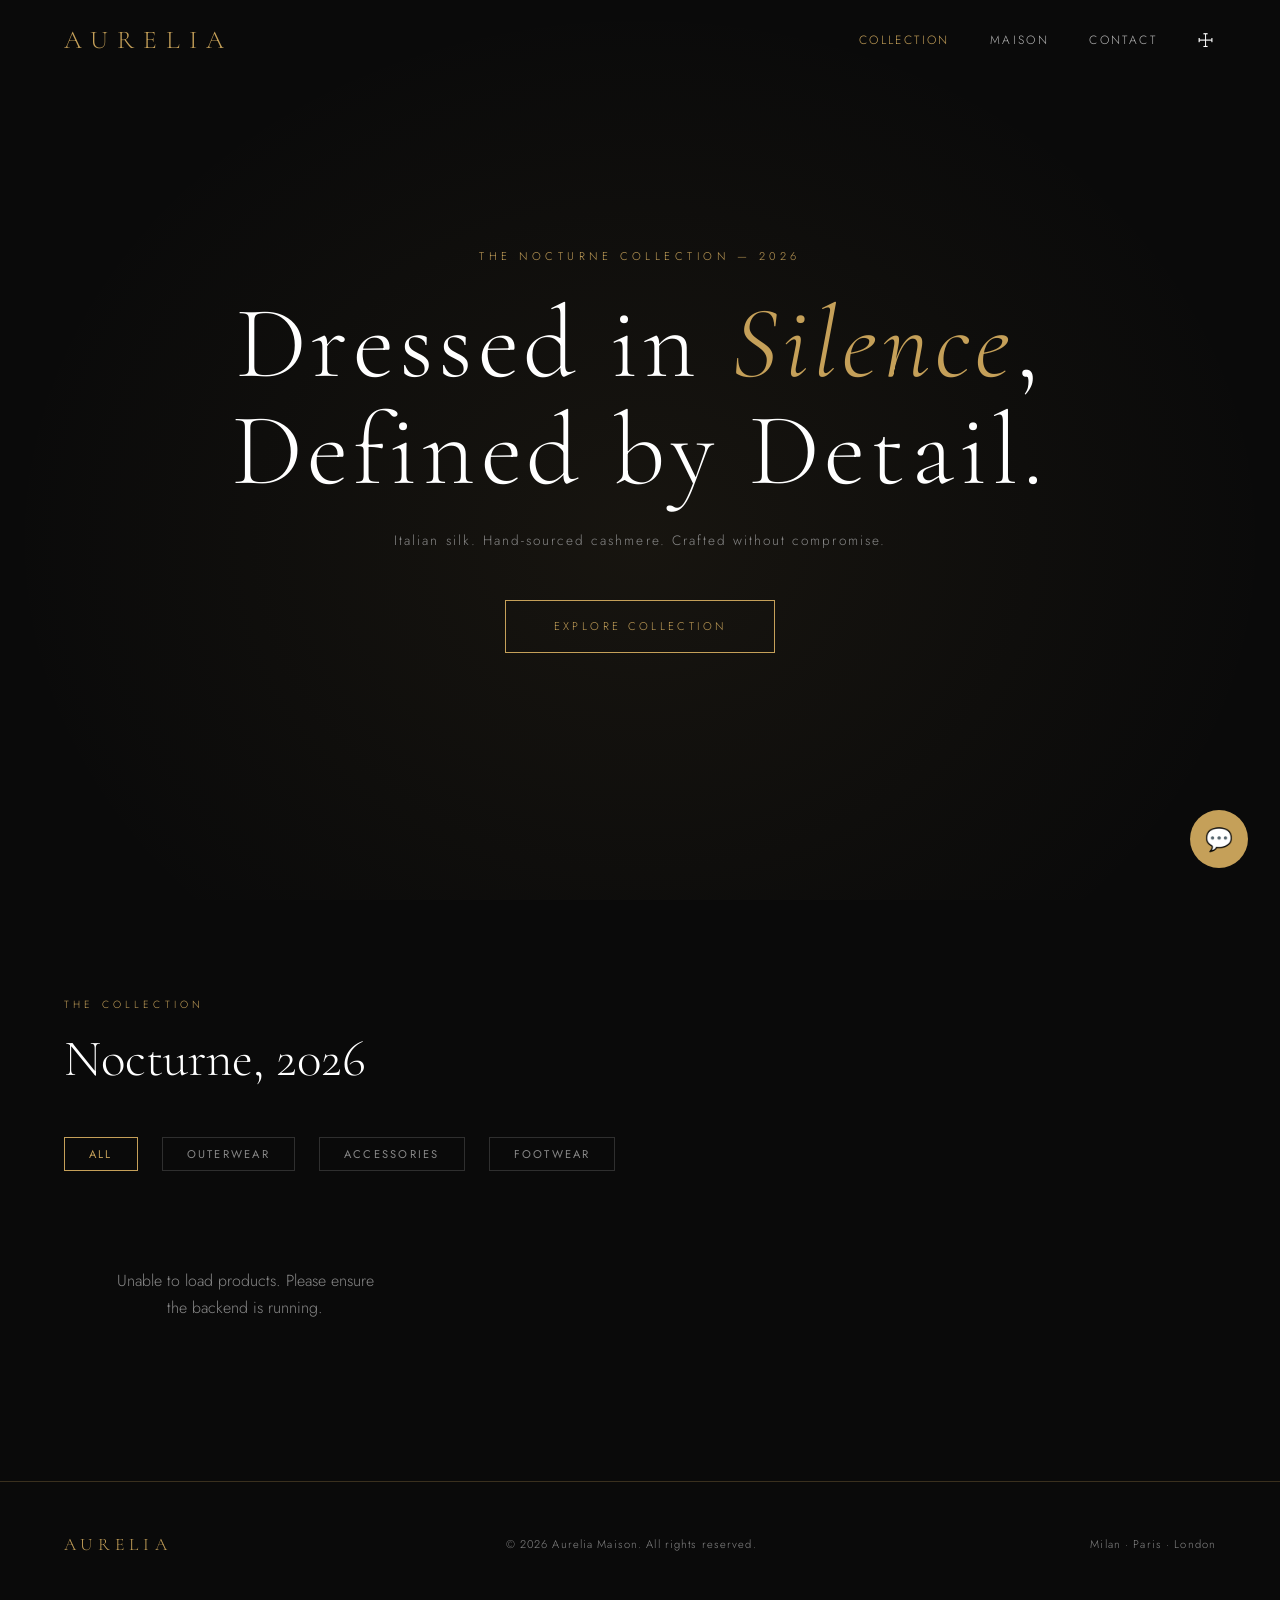
<file: frontend/index.html>
<!DOCTYPE html>
<html lang="en">
<head>
  <meta charset="UTF-8">
  <meta name="viewport" content="width=device-width, initial-scale=1.0">
  <meta name="description" content="AURELIA — Luxury fashion. Discover the Nocturne collection, crafted from Italian silk and hand-sourced cashmere.">
  <title>AURELIA — Luxury Fashion House</title>
  <link rel="stylesheet" href="style.css">
</head>
<body data-page="shop">

  <!-- Header -->
  <header id="site-header">
    <a href="index.html" class="header-logo">AURELIA</a>
    <nav class="header-nav">
      <a href="index.html" data-page="shop">Collection</a>
      <a href="about.html" data-page="about">Maison</a>
      <a href="contact.html" data-page="contact">Contact</a>
      <button class="cart-btn" id="open-cart" aria-label="Open Cart">
        &#9769; <span class="cart-count">0</span>
      </button>
    </nav>
  </header>

  <!-- Cart Overlay & Drawer -->
  <div id="cart-overlay"></div>
  <aside id="cart-drawer" aria-label="Shopping Cart">
    <div class="cart-header">
      <h2>Your Cart</h2>
      <button class="close-btn" id="close-cart" aria-label="Close Cart">✕</button>
    </div>
    <div id="cart-items"></div>
    <div id="cart-footer" class="cart-footer">
      <div class="cart-total">
        <span>Subtotal</span>
        <span id="cart-total-val">$0.00</span>
      </div>
      <a href="checkout.html" class="btn-checkout">Proceed to Checkout</a>
    </div>
  </aside>

  <!-- Hero -->
  <section class="hero">
    <div class="hero-eyebrow">The Nocturne Collection — 2026</div>
    <h1 class="hero-title">Dressed in <em>Silence</em>,<br>Defined by Detail.</h1>
    <p class="hero-sub">Italian silk. Hand-sourced cashmere. Crafted without compromise.</p>
    <a href="#collection" class="btn-primary">Explore Collection</a>
  </section>

  <!-- Product Grid -->
  <section class="section products-section" id="collection">
    <div class="section-label">The Collection</div>
    <h2 class="section-title">Nocturne, 2026</h2>
    <div class="filter-bar">
      <button class="filter-btn active" data-category="all">All</button>
      <button class="filter-btn" data-category="Outerwear">Outerwear</button>
      <button class="filter-btn" data-category="Accessories">Accessories</button>
      <button class="filter-btn" data-category="Footwear">Footwear</button>
    </div>
    <div class="product-grid" id="product-grid">
      <!-- Populated by script.js -->
    </div>
  </section>

  <!-- Footer -->
  <footer>
    <span class="logo">AURELIA</span>
    <p>© 2026 Aurelia Maison. All rights reserved.</p>
    <p>Milan · Paris · London</p>
  </footer>

  <!-- Chat FAB -->
  <button id="chat-fab" aria-label="Open Concierge Chat">&#128172;</button>
  <div id="chat-window" role="dialog" aria-label="AURELIA Concierge">
    <div class="chat-win-header">
      <div>
        <h4>AURELIA Concierge</h4>
        <span>Personal Shopping Assistant</span>
      </div>
      <button class="close-btn" id="chat-close" aria-label="Close Chat">✕</button>
    </div>
    <div id="chat-messages">
      <div class="msg bot">Good day. I am your personal AURELIA concierge. How may I be of service?</div>
    </div>
    <div id="typing-indicator" class="typing-indicator">
      <div class="typing-dot"></div>
      <div class="typing-dot"></div>
      <div class="typing-dot"></div>
    </div>
    <div class="chat-input-row">
      <input type="text" id="chat-input" placeholder="Ask about fabrics, sizing, collections…" autocomplete="off">
      <button id="chat-send" aria-label="Send message">&#10148;</button>
    </div>
  </div>

  <script src="script.js"></script>
</body>
</html>
</file>
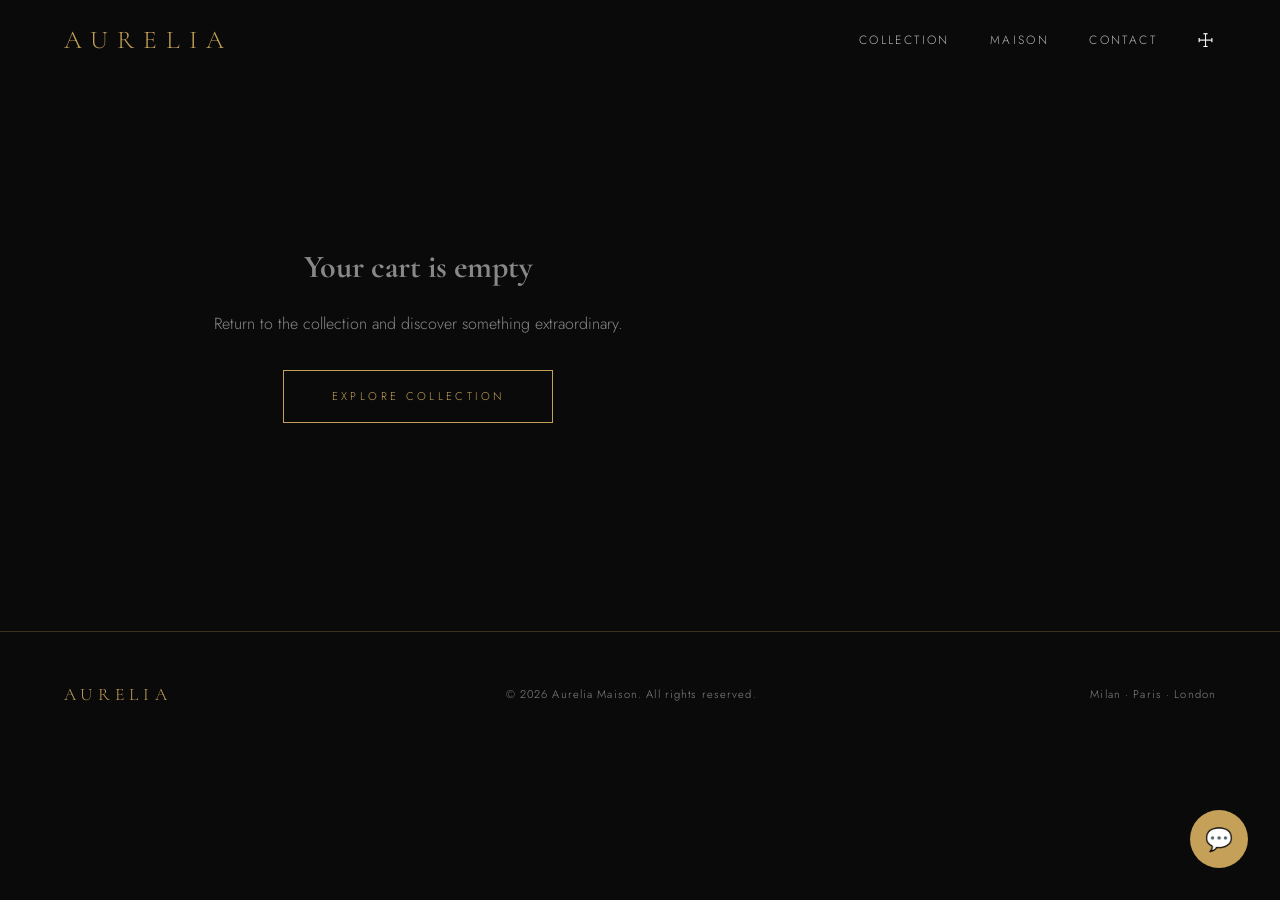
<file: frontend/checkout.html>
<!DOCTYPE html>
<html lang="en">
<head>
  <meta charset="UTF-8">
  <meta name="viewport" content="width=device-width, initial-scale=1.0">
  <meta name="description" content="Complete your AURELIA order — review your selections and finalise your purchase.">
  <title>Checkout — AURELIA</title>
  <link rel="stylesheet" href="style.css">
</head>
<body data-page="checkout">

  <header id="site-header">
    <a href="index.html" class="header-logo">AURELIA</a>
    <nav class="header-nav">
      <a href="index.html" data-page="shop">Collection</a>
      <a href="about.html" data-page="about">Maison</a>
      <a href="contact.html" data-page="contact">Contact</a>
      <button class="cart-btn" id="open-cart" aria-label="Open Cart">
        &#9769; <span class="cart-count">0</span>
      </button>
    </nav>
  </header>

  <div id="cart-overlay"></div>
  <aside id="cart-drawer">
    <div class="cart-header"><h2>Your Cart</h2><button class="close-btn" id="close-cart">✕</button></div>
    <div id="cart-items"></div>
    <div id="cart-footer" class="cart-footer">
      <div class="cart-total"><span>Subtotal</span><span id="cart-total-val">$0.00</span></div>
      <a href="checkout.html" class="btn-checkout">Proceed to Checkout</a>
    </div>
  </aside>

  <main class="section checkout-layout">
    <!-- Left: Order Items -->
    <div id="checkout-main">
      <div class="section-label">Order Review</div>
      <h1>Your Selection</h1>
      <div id="order-items"></div>
    </div>

    <!-- Right: Summary -->
    <div id="checkout-sidebar">
      <div class="order-summary-box">
        <h3>Order Summary</h3>
        <div class="summary-row"><span>Subtotal</span><span id="sum-subtotal">$0.00</span></div>
        <div class="summary-row"><span>Private Courier</span><span id="sum-shipping">$35.00</span></div>
        <div class="summary-row total"><span>Total</span><span id="sum-total">$0.00</span></div>
        <button class="btn-pay" id="pay-btn">
          <div class="spinner"></div>
          <span class="pay-label">Complete Order</span>
        </button>
        <p style="font-size:0.68rem;color:var(--color-muted);text-align:center;margin-top:1rem;line-height:1.6;">
          By completing your order, you agree to AURELIA's Terms of Service and Return Policy.
        </p>
      </div>
    </div>
  </main>

  <!-- Order Confirmation Overlay -->
  <div id="order-confirm-overlay">
    <div style="color:var(--color-gold);font-size:4rem;margin-bottom:1.5rem;">&#10003;</div>
    <h1>Order Confirmed</h1>
    <p>Your selections are being prepared with the utmost care. A private courier will deliver your AURELIA order within 3–5 business days.</p>
    <p style="font-size:0.75rem;color:var(--color-muted);letter-spacing:0.2em;margin-bottom:2rem;">
      ORDER REF: <strong id="order-id" style="color:var(--color-gold);"></strong>
    </p>
    <a href="index.html" class="btn-primary">Continue Shopping</a>
  </div>

  <footer>
    <span class="logo">AURELIA</span>
    <p>© 2026 Aurelia Maison. All rights reserved.</p>
    <p>Milan · Paris · London</p>
  </footer>

  <button id="chat-fab" aria-label="Open Concierge Chat">&#128172;</button>
  <div id="chat-window" role="dialog">
    <div class="chat-win-header">
      <div><h4>AURELIA Concierge</h4><span>Personal Shopping Assistant</span></div>
      <button class="close-btn" id="chat-close">✕</button>
    </div>
    <div id="chat-messages">
      <div class="msg bot">Good day. I am your personal AURELIA concierge. How may I be of service?</div>
    </div>
    <div id="typing-indicator" class="typing-indicator">
      <div class="typing-dot"></div><div class="typing-dot"></div><div class="typing-dot"></div>
    </div>
    <div class="chat-input-row">
      <input type="text" id="chat-input" placeholder="Ask about fabrics, sizing, collections…" autocomplete="off">
      <button id="chat-send">&#10148;</button>
    </div>
  </div>

  <script src="script.js"></script>
</body>
</html>
</file>
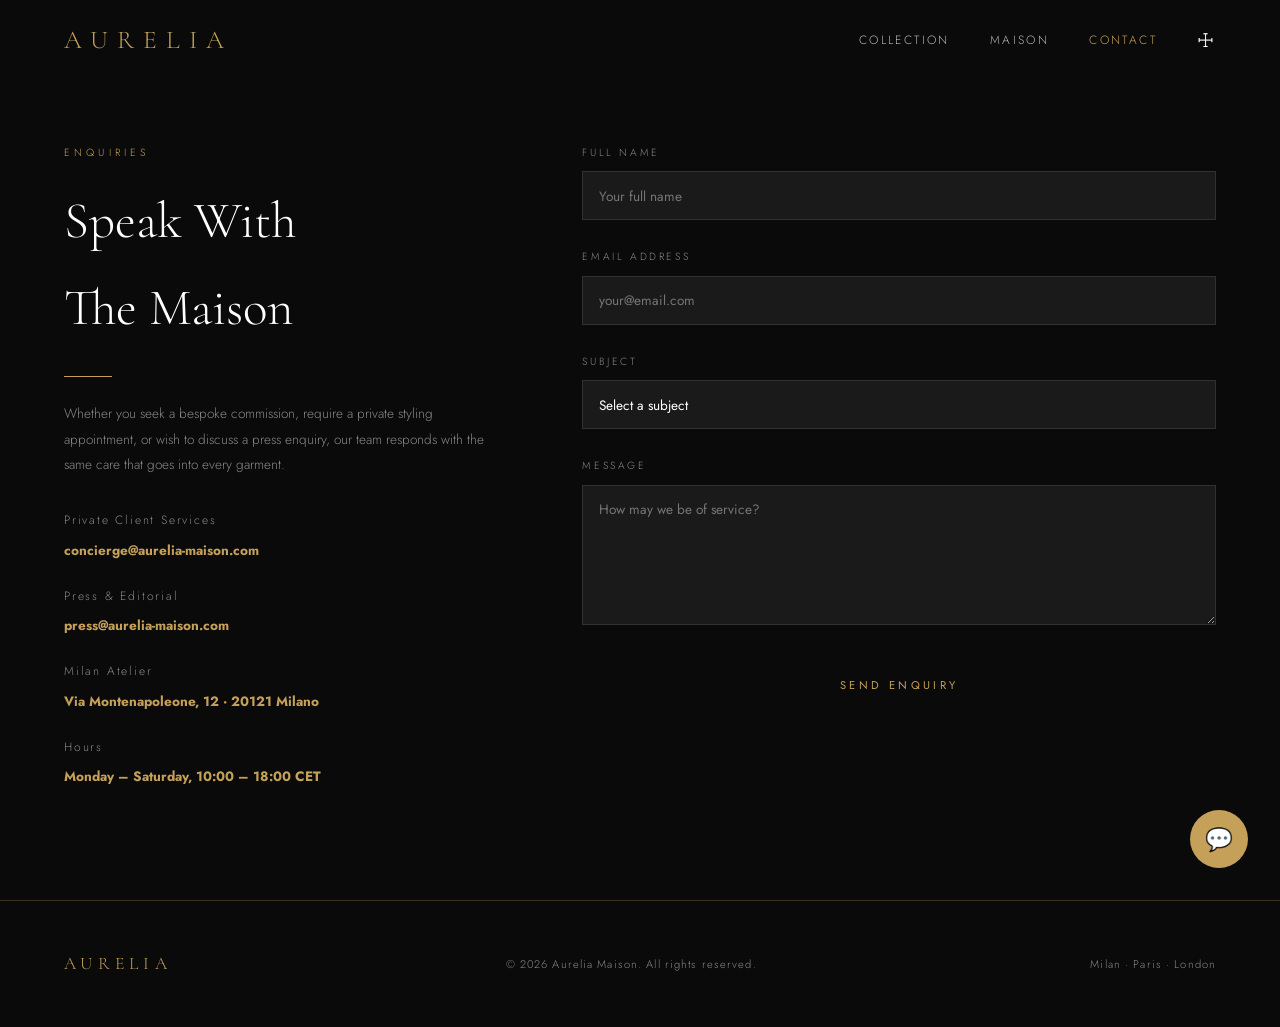
<file: frontend/contact.html>
<!DOCTYPE html>
<html lang="en">
<head>
  <meta charset="UTF-8">
  <meta name="viewport" content="width=device-width, initial-scale=1.0">
  <meta name="description" content="Contact AURELIA — Private client enquiries, bespoke orders, and press relations.">
  <title>Contact — AURELIA</title>
  <link rel="stylesheet" href="style.css">
</head>
<body data-page="contact">

  <header id="site-header">
    <a href="index.html" class="header-logo">AURELIA</a>
    <nav class="header-nav">
      <a href="index.html" data-page="shop">Collection</a>
      <a href="about.html" data-page="about">Maison</a>
      <a href="contact.html" data-page="contact">Contact</a>
      <button class="cart-btn" id="open-cart" aria-label="Open Cart">
        &#9769; <span class="cart-count">0</span>
      </button>
    </nav>
  </header>

  <div id="cart-overlay"></div>
  <aside id="cart-drawer">
    <div class="cart-header"><h2>Your Cart</h2><button class="close-btn" id="close-cart">✕</button></div>
    <div id="cart-items"></div>
    <div id="cart-footer" class="cart-footer">
      <div class="cart-total"><span>Subtotal</span><span id="cart-total-val">$0.00</span></div>
      <a href="checkout.html" class="btn-checkout">Proceed to Checkout</a>
    </div>
  </aside>

  <main class="section contact-layout">
    <!-- Left: Info -->
    <div class="contact-info">
      <div class="section-label">Enquiries</div>
      <h1>Speak With<br>The Maison</h1>
      <div class="divider"></div>
      <p>Whether you seek a bespoke commission, require a private styling appointment, or wish to discuss a press enquiry, our team responds with the same care that goes into every garment.</p>
      <div style="display:flex;flex-direction:column;gap:1.5rem;margin-top:2rem;">
        <div class="contact-detail">
          <span>Private Client Services</span>
          <strong>concierge@aurelia-maison.com</strong>
        </div>
        <div class="contact-detail">
          <span>Press & Editorial</span>
          <strong>press@aurelia-maison.com</strong>
        </div>
        <div class="contact-detail">
          <span>Milan Atelier</span>
          <strong>Via Montenapoleone, 12 · 20121 Milano</strong>
        </div>
        <div class="contact-detail">
          <span>Hours</span>
          <strong>Monday – Saturday, 10:00 – 18:00 CET</strong>
        </div>
      </div>
    </div>

    <!-- Right: Form -->
    <div>
      <form id="contact-form" novalidate>
        <div class="form-group">
          <label for="name">Full Name</label>
          <input type="text" id="name" name="name" required placeholder="Your full name">
        </div>
        <div class="form-group">
          <label for="email">Email Address</label>
          <input type="email" id="email" name="email" required placeholder="your@email.com">
        </div>
        <div class="form-group">
          <label for="subject">Subject</label>
          <select id="subject" name="subject" required>
            <option value="" disabled selected>Select a subject</option>
            <option value="Private Client Enquiry">Private Client Enquiry</option>
            <option value="Bespoke Commission">Bespoke Commission</option>
            <option value="Sizing & Fit Consultation">Sizing & Fit Consultation</option>
            <option value="Order Support">Order Support</option>
            <option value="Press & Editorial">Press & Editorial</option>
            <option value="General Enquiry">General Enquiry</option>
          </select>
        </div>
        <div class="form-group">
          <label for="message">Message</label>
          <textarea id="message" name="message" required placeholder="How may we be of service?"></textarea>
        </div>
        <div id="form-alert" class="form-alert"></div>
        <button type="submit" class="btn-primary" style="width:100%;border:none;cursor:pointer;">Send Enquiry</button>
      </form>

      <div id="contact-success">
        <div style="color:var(--color-gold);font-size:3rem;margin-bottom:1.5rem;">&#10003;</div>
        <h2 style="font-family:var(--font-display);font-size:2rem;color:var(--color-gold);margin-bottom:1rem;">Message Received</h2>
        <p id="success-msg" style="color:var(--color-muted);max-width:420px;margin:0 auto 2rem;"></p>
        <a href="index.html" class="btn-primary">Return to Collection</a>
      </div>
    </div>
  </main>

  <footer>
    <span class="logo">AURELIA</span>
    <p>© 2026 Aurelia Maison. All rights reserved.</p>
    <p>Milan · Paris · London</p>
  </footer>

  <button id="chat-fab" aria-label="Open Concierge Chat">&#128172;</button>
  <div id="chat-window" role="dialog">
    <div class="chat-win-header">
      <div><h4>AURELIA Concierge</h4><span>Personal Shopping Assistant</span></div>
      <button class="close-btn" id="chat-close">✕</button>
    </div>
    <div id="chat-messages">
      <div class="msg bot">Good day. I am your personal AURELIA concierge. How may I be of service?</div>
    </div>
    <div id="typing-indicator" class="typing-indicator">
      <div class="typing-dot"></div><div class="typing-dot"></div><div class="typing-dot"></div>
    </div>
    <div class="chat-input-row">
      <input type="text" id="chat-input" placeholder="Ask about fabrics, sizing, collections…" autocomplete="off">
      <button id="chat-send">&#10148;</button>
    </div>
  </div>

  <script src="script.js"></script>
</body>
</html>
</file>
<file: frontend/style.css>
@import url('https://fonts.googleapis.com/css2?family=Cormorant+Garamond:ital,wght@0,300;0,400;0,600;1,300;1,400&family=Jost:wght@200;300;400;500&display=swap');

/* ── Custom Properties ─────────────────────────────────────────── */
:root {
  --color-obsidian: #0A0A0A;
  --color-charcoal: #1A1A1A;
  --color-gold: #C5A059;
  --color-gold-light: #d4b578;
  --color-white: #FFFFFF;
  --color-muted: #888888;
  --color-border: rgba(197,160,89,0.25);
  --font-display: 'Cormorant Garamond', serif;
  --font-body: 'Jost', sans-serif;
  --transition: 0.3s ease;
  --header-h: 80px;
}

/* ── Reset ─────────────────────────────────────────────────────── */
*, *::before, *::after { box-sizing: border-box; margin: 0; padding: 0; }
html { scroll-behavior: smooth; }
body {
  background: var(--color-obsidian);
  color: var(--color-white);
  font-family: var(--font-body);
  font-weight: 300;
  line-height: 1.7;
  overflow-x: hidden;
}
img { display: block; width: 100%; object-fit: cover; }
a { color: inherit; text-decoration: none; }
ul { list-style: none; }

/* ── Header ────────────────────────────────────────────────────── */
#site-header {
  position: fixed; top: 0; left: 0; right: 0; z-index: 1000;
  height: var(--header-h);
  display: flex; align-items: center; justify-content: space-between;
  padding: 0 5%;
  transition: background var(--transition), backdrop-filter var(--transition), box-shadow var(--transition);
}
#site-header.scrolled {
  background: rgba(10,10,10,0.85);
  backdrop-filter: blur(18px);
  -webkit-backdrop-filter: blur(18px);
  box-shadow: 0 1px 0 var(--color-border);
}
.header-logo {
  font-family: var(--font-display);
  font-size: 1.6rem;
  letter-spacing: 0.35em;
  color: var(--color-gold);
}
.header-nav { display: flex; gap: 2.5rem; align-items: center; }
.header-nav a {
  font-size: 0.75rem;
  letter-spacing: 0.2em;
  text-transform: uppercase;
  color: var(--color-white);
  opacity: 0.7;
  transition: opacity var(--transition), color var(--transition);
}
.header-nav a:hover, .header-nav a.active { opacity: 1; color: var(--color-gold); }
.cart-btn {
  background: none; border: none; cursor: pointer;
  color: var(--color-white); font-size: 1.2rem;
  display: flex; align-items: center; gap: 0.5rem;
  letter-spacing: 0.1em; font-family: var(--font-body);
  transition: color var(--transition);
}
.cart-btn:hover { color: var(--color-gold); }
.cart-count {
  background: var(--color-gold); color: var(--color-obsidian);
  font-size: 0.65rem; font-weight: 600;
  width: 18px; height: 18px; border-radius: 50%;
  display: flex; align-items: center; justify-content: center;
  transition: transform 0.2s;
}

/* ── Hero ──────────────────────────────────────────────────────── */
.hero {
  height: 100vh; min-height: 600px;
  display: flex; flex-direction: column;
  align-items: center; justify-content: center;
  text-align: center;
  padding: 0 5%;
  background: radial-gradient(ellipse at 50% 60%, rgba(197,160,89,0.07) 0%, transparent 70%), var(--color-obsidian);
  position: relative; overflow: hidden;
}
.hero::before {
  content: '';
  position: absolute; inset: 0;
  background: url('https://picsum.photos/seed/hero/1600/900') center/cover no-repeat;
  opacity: 0.12;
}
.hero-eyebrow {
  font-size: 0.7rem; letter-spacing: 0.4em;
  text-transform: uppercase; color: var(--color-gold);
  margin-bottom: 1.5rem; position: relative;
}
.hero-title {
  font-family: var(--font-display);
  font-size: clamp(3rem, 8vw, 7rem);
  font-weight: 300; line-height: 1.05;
  letter-spacing: 0.05em;
  position: relative;
  margin-bottom: 1.5rem;
}
.hero-title em { font-style: italic; color: var(--color-gold); }
.hero-sub {
  font-size: 0.85rem; letter-spacing: 0.15em;
  color: var(--color-muted); margin-bottom: 3rem;
  position: relative;
}
.btn-primary {
  display: inline-block;
  padding: 1rem 3rem;
  border: 1px solid var(--color-gold);
  color: var(--color-gold);
  font-family: var(--font-body);
  font-size: 0.7rem;
  letter-spacing: 0.3em;
  text-transform: uppercase;
  position: relative;
  transition: background var(--transition), color var(--transition);
  cursor: pointer; background: transparent;
}
.btn-primary:hover { background: var(--color-gold); color: var(--color-obsidian); }

/* ── Section Shell ─────────────────────────────────────────────── */
.section { padding: 7rem 5%; }
.section-label {
  font-size: 0.65rem; letter-spacing: 0.4em;
  text-transform: uppercase; color: var(--color-gold);
  margin-bottom: 1rem;
}
.section-title {
  font-family: var(--font-display);
  font-size: clamp(2rem, 4vw, 3.5rem);
  font-weight: 300; line-height: 1.15;
  margin-bottom: 3rem;
}
.divider {
  width: 48px; height: 1px;
  background: var(--color-gold); margin: 1.5rem 0;
}

/* ── Product Grid ──────────────────────────────────────────────── */
.products-section { padding-top: 6rem; }
.filter-bar {
  display: flex; gap: 1.5rem; margin-bottom: 3rem;
  flex-wrap: wrap; align-items: center;
}
.filter-btn {
  background: none; border: 1px solid rgba(255,255,255,0.15);
  color: var(--color-muted);
  padding: 0.5rem 1.5rem;
  font-family: var(--font-body);
  font-size: 0.7rem; letter-spacing: 0.2em;
  text-transform: uppercase; cursor: pointer;
  transition: all var(--transition);
}
.filter-btn:hover, .filter-btn.active {
  border-color: var(--color-gold); color: var(--color-gold);
}
.product-grid {
  display: grid;
  grid-template-columns: repeat(auto-fill, minmax(280px, 1fr));
  gap: 2rem;
}
.product-card {
  background: var(--color-charcoal);
  cursor: pointer; overflow: hidden;
  border: 1px solid transparent;
  transition: border-color var(--transition), transform var(--transition);
  opacity: 0; transform: translateY(30px);
}
.product-card.visible { opacity: 1; transform: translateY(0); transition: opacity 0.6s ease, transform 0.6s ease, border-color var(--transition); }
.product-card:hover { border-color: var(--color-border); transform: translateY(-4px); }
.product-card .img-wrap { height: 360px; overflow: hidden; }
.product-card .img-wrap img { height: 100%; transition: transform 0.6s ease; }
.product-card:hover .img-wrap img { transform: scale(1.05); }
.product-info { padding: 1.25rem; }
.product-category {
  font-size: 0.6rem; letter-spacing: 0.3em;
  text-transform: uppercase; color: var(--color-gold);
  margin-bottom: 0.4rem;
}
.product-name { font-family: var(--font-display); font-size: 1.2rem; margin-bottom: 0.25rem; }
.product-desc { font-size: 0.78rem; color: var(--color-muted); margin-bottom: 1rem; line-height: 1.5; }
.product-footer { display: flex; justify-content: space-between; align-items: center; }
.product-price { font-size: 0.9rem; letter-spacing: 0.1em; color: var(--color-gold); }
.add-cart-btn {
  background: none; border: 1px solid var(--color-gold);
  color: var(--color-gold); padding: 0.4rem 1rem;
  font-family: var(--font-body); font-size: 0.65rem;
  letter-spacing: 0.2em; text-transform: uppercase;
  cursor: pointer; transition: all var(--transition);
}
.add-cart-btn:hover { background: var(--color-gold); color: var(--color-obsidian); }

/* ── Cart Drawer ───────────────────────────────────────────────── */
#cart-overlay {
  position: fixed; inset: 0; background: rgba(0,0,0,0.5);
  z-index: 1100; opacity: 0; pointer-events: none;
  transition: opacity var(--transition);
}
#cart-overlay.open { opacity: 1; pointer-events: all; }
#cart-drawer {
  position: fixed; top: 0; right: -420px; bottom: 0;
  width: 400px; max-width: 95vw;
  background: var(--color-charcoal);
  border-left: 1px solid var(--color-border);
  z-index: 1200;
  display: flex; flex-direction: column;
  transition: right 0.4s cubic-bezier(0.4,0,0.2,1);
  padding: 2rem;
}
#cart-drawer.open { right: 0; }
.cart-header { display: flex; justify-content: space-between; align-items: center; margin-bottom: 2rem; }
.cart-header h2 { font-family: var(--font-display); font-size: 1.5rem; letter-spacing: 0.1em; }
.close-btn { background: none; border: none; color: var(--color-muted); font-size: 1.5rem; cursor: pointer; transition: color var(--transition); }
.close-btn:hover { color: var(--color-gold); }
#cart-items { flex: 1; overflow-y: auto; }
.cart-item-row { display: flex; gap: 1rem; margin-bottom: 1.5rem; padding-bottom: 1.5rem; border-bottom: 1px solid rgba(255,255,255,0.07); align-items: center; }
.cart-item-row img { width: 70px; height: 90px; object-fit: cover; flex-shrink: 0; }
.cart-item-info { flex: 1; }
.cart-item-info .name { font-family: var(--font-display); font-size: 1rem; }
.cart-item-info .price { font-size: 0.8rem; color: var(--color-gold); margin-top: 0.25rem; }
.cart-item-info .qty { font-size: 0.75rem; color: var(--color-muted); }
.remove-item { background: none; border: none; color: var(--color-muted); cursor: pointer; font-size: 1rem; transition: color var(--transition); }
.remove-item:hover { color: #e07070; }
.cart-empty { text-align: center; padding: 3rem 0; color: var(--color-muted); font-size: 0.9rem; }
.cart-footer { padding-top: 1.5rem; border-top: 1px solid var(--color-border); }
.cart-total { display: flex; justify-content: space-between; margin-bottom: 1.5rem; font-size: 0.85rem; letter-spacing: 0.1em; }
.cart-total span:last-child { color: var(--color-gold); font-size: 1rem; }
.btn-checkout { display: block; width: 100%; text-align: center; padding: 1rem; background: var(--color-gold); color: var(--color-obsidian); font-family: var(--font-body); font-size: 0.7rem; letter-spacing: 0.3em; text-transform: uppercase; border: none; cursor: pointer; transition: opacity var(--transition); }
.btn-checkout:hover { opacity: 0.85; }

/* ── About Page ────────────────────────────────────────────────── */
.page-hero {
  height: 55vh; display: flex; align-items: flex-end;
  padding: 4rem 5%; padding-top: calc(var(--header-h) + 4rem);
  background: linear-gradient(to bottom, transparent 30%, var(--color-obsidian)), url('https://picsum.photos/seed/about/1600/900') center/cover no-repeat;
}
.page-hero h1 { font-family: var(--font-display); font-size: clamp(2.5rem, 6vw, 5rem); font-weight: 300; }
.about-grid { display: grid; grid-template-columns: 1fr 1fr; gap: 5rem; align-items: center; }
.about-grid.reverse { direction: rtl; }
.about-grid.reverse > * { direction: ltr; }
.about-img { height: 500px; }
.about-img img { height: 100%; }
.pull-quote {
  font-family: var(--font-display); font-size: clamp(1.4rem, 2.5vw, 2rem);
  font-style: italic; color: var(--color-gold);
  border-left: 2px solid var(--color-gold); padding-left: 2rem;
  margin: 2rem 0; line-height: 1.4;
}
.full-bleed { width: 100%; height: 400px; overflow: hidden; }
.full-bleed img { width: 100%; height: 100%; }

/* ── Contact Page ──────────────────────────────────────────────── */
.contact-layout { display: grid; grid-template-columns: 1fr 1.5fr; gap: 6rem; padding-top: calc(var(--header-h) + 4rem); }
.contact-info h1 { font-family: var(--font-display); font-size: clamp(2rem, 4vw, 3.5rem); font-weight: 300; margin-bottom: 1.5rem; }
.contact-info p { color: var(--color-muted); font-size: 0.85rem; line-height: 1.9; margin-bottom: 1.5rem; }
.contact-detail { display: flex; flex-direction: column; gap: 0.5rem; }
.contact-detail span { font-size: 0.75rem; letter-spacing: 0.15em; color: var(--color-muted); }
.contact-detail strong { font-size: 0.85rem; color: var(--color-gold); }
.form-group { margin-bottom: 1.75rem; }
.form-group label { display: block; font-size: 0.65rem; letter-spacing: 0.25em; text-transform: uppercase; color: var(--color-muted); margin-bottom: 0.6rem; }
.form-group input, .form-group select, .form-group textarea {
  width: 100%; background: var(--color-charcoal);
  border: 1px solid rgba(255,255,255,0.1);
  color: var(--color-white); font-family: var(--font-body);
  font-size: 0.85rem; padding: 0.85rem 1rem;
  transition: border-color var(--transition); outline: none;
  border-radius: 0; appearance: none;
}
.form-group input:focus, .form-group select:focus, .form-group textarea:focus { border-color: var(--color-gold); }
.form-group select option { background: var(--color-charcoal); }
.form-group textarea { height: 140px; resize: vertical; }
.form-alert { padding: 1rem 1.25rem; border: 1px solid var(--color-gold); font-size: 0.82rem; margin-top: 1rem; display: none; }
.form-alert.success { border-color: #5cb85c; color: #5cb85c; }
.form-alert.error { border-color: var(--color-gold); color: var(--color-gold); }
.form-alert.visible { display: block; }
#contact-success { display: none; text-align: center; padding: 4rem 0; }
#contact-success h2 { font-family: var(--font-display); font-size: 2rem; color: var(--color-gold); margin-bottom: 1rem; }

/* ── Checkout Page ─────────────────────────────────────────────── */
.checkout-layout { display: grid; grid-template-columns: 1fr 380px; gap: 4rem; padding-top: calc(var(--header-h) + 4rem); }
.checkout-layout h1 { font-family: var(--font-display); font-size: 2.5rem; font-weight: 300; margin-bottom: 2rem; }
.order-item { display: flex; gap: 1.25rem; padding: 1.25rem 0; border-bottom: 1px solid rgba(255,255,255,0.07); }
.order-item img { width: 80px; height: 100px; object-fit: cover; }
.order-item-info { flex: 1; }
.order-item-info .name { font-family: var(--font-display); font-size: 1.1rem; }
.order-item-info .qty { font-size: 0.78rem; color: var(--color-muted); margin-top: 0.25rem; }
.order-item-info .item-price { font-size: 0.85rem; color: var(--color-gold); margin-top: 0.5rem; }
.order-summary-box { background: var(--color-charcoal); border: 1px solid var(--color-border); padding: 2rem; height: fit-content; position: sticky; top: calc(var(--header-h) + 2rem); }
.order-summary-box h3 { font-family: var(--font-display); font-size: 1.4rem; margin-bottom: 1.5rem; letter-spacing: 0.05em; }
.summary-row { display: flex; justify-content: space-between; font-size: 0.82rem; color: var(--color-muted); margin-bottom: 0.85rem; }
.summary-row.total { color: var(--color-white); font-size: 0.95rem; padding-top: 1rem; border-top: 1px solid var(--color-border); margin-top: 0.5rem; }
.summary-row.total span:last-child { color: var(--color-gold); font-size: 1.05rem; }
.btn-pay { width: 100%; padding: 1.1rem; background: var(--color-gold); color: var(--color-obsidian); border: none; font-family: var(--font-body); font-size: 0.7rem; letter-spacing: 0.3em; text-transform: uppercase; cursor: pointer; margin-top: 1.5rem; transition: opacity var(--transition); display: flex; align-items: center; justify-content: center; gap: 0.75rem; }
.btn-pay:hover:not(:disabled) { opacity: 0.85; }
.btn-pay:disabled { opacity: 0.5; cursor: not-allowed; }
.spinner { width: 16px; height: 16px; border: 2px solid rgba(10,10,10,0.3); border-top-color: var(--color-obsidian); border-radius: 50%; animation: spin 0.7s linear infinite; display: none; }
.btn-pay.loading .spinner { display: inline-block; }
.btn-pay.loading .pay-label { display: none; }
.empty-cart-state { text-align: center; padding: 6rem 0; }
.empty-cart-state h2 { font-family: var(--font-display); font-size: 2rem; color: var(--color-muted); margin-bottom: 1rem; }
#order-confirm-overlay { display: none; position: fixed; inset: 0; background: var(--color-obsidian); z-index: 2000; flex-direction: column; align-items: center; justify-content: center; text-align: center; padding: 2rem; }
#order-confirm-overlay.show { display: flex; animation: fadeIn 0.5s ease; }
#order-confirm-overlay h1 { font-family: var(--font-display); font-size: clamp(2rem, 5vw, 4rem); color: var(--color-gold); margin-bottom: 1rem; }
#order-confirm-overlay p { color: var(--color-muted); max-width: 480px; margin-bottom: 2rem; }

/* ── Chat FAB & Window ─────────────────────────────────────────── */
#chat-fab {
  position: fixed; bottom: 2rem; right: 2rem; z-index: 900;
  width: 58px; height: 58px; border-radius: 50%;
  background: var(--color-gold); border: none; cursor: pointer;
  display: flex; align-items: center; justify-content: center;
  font-size: 1.4rem; color: var(--color-obsidian);
  box-shadow: 0 0 0 0 rgba(197,160,89,0.5);
  animation: pulse 2.5s infinite;
  transition: transform var(--transition);
}
#chat-fab:hover { transform: scale(1.08); }
#chat-window {
  position: fixed; bottom: 6rem; right: 2rem; z-index: 900;
  width: 360px; max-width: 92vw;
  background: var(--color-charcoal);
  border: 1px solid var(--color-gold);
  display: flex; flex-direction: column;
  transform: translateY(20px) scale(0.95);
  opacity: 0; pointer-events: none;
  transition: all 0.3s cubic-bezier(0.4,0,0.2,1);
  border-radius: 2px;
}
#chat-window.open { transform: translateY(0) scale(1); opacity: 1; pointer-events: all; }
.chat-win-header { padding: 1rem 1.25rem; border-bottom: 1px solid var(--color-border); display: flex; align-items: center; justify-content: space-between; }
.chat-win-header h4 { font-family: var(--font-display); font-size: 1rem; color: var(--color-gold); letter-spacing: 0.05em; }
.chat-win-header span { font-size: 0.65rem; letter-spacing: 0.15em; text-transform: uppercase; color: var(--color-muted); }
#chat-messages { flex: 1; height: 280px; overflow-y: auto; padding: 1rem; display: flex; flex-direction: column; gap: 0.75rem; }
.msg { max-width: 82%; padding: 0.65rem 1rem; font-size: 0.8rem; line-height: 1.5; border-radius: 2px; }
.msg.user { align-self: flex-end; background: var(--color-gold); color: var(--color-obsidian); }
.msg.bot { align-self: flex-start; background: rgba(255,255,255,0.06); color: var(--color-white); border: 1px solid rgba(255,255,255,0.08); }
.typing-indicator { align-self: flex-start; padding: 0.65rem 1rem; background: rgba(255,255,255,0.06); border: 1px solid rgba(255,255,255,0.08); display: none; gap: 4px; align-items: center; }
.typing-indicator.show { display: flex; }
.typing-dot { width: 6px; height: 6px; border-radius: 50%; background: var(--color-muted); animation: typingBounce 1.2s infinite; }
.typing-dot:nth-child(2) { animation-delay: 0.2s; }
.typing-dot:nth-child(3) { animation-delay: 0.4s; }
.chat-input-row { display: flex; border-top: 1px solid var(--color-border); }
#chat-input { flex: 1; background: transparent; border: none; padding: 0.85rem 1rem; color: var(--color-white); font-family: var(--font-body); font-size: 0.82rem; outline: none; }
#chat-input::placeholder { color: var(--color-muted); }
#chat-send { background: none; border: none; border-left: 1px solid var(--color-border); padding: 0 1rem; color: var(--color-gold); cursor: pointer; font-size: 1rem; transition: color var(--transition); }
#chat-send:hover { color: var(--color-gold-light); }

/* ── Footer ────────────────────────────────────────────────────── */
footer { border-top: 1px solid var(--color-border); padding: 3rem 5%; display: flex; justify-content: space-between; align-items: center; flex-wrap: wrap; gap: 1rem; }
footer .logo { font-family: var(--font-display); color: var(--color-gold); letter-spacing: 0.3em; font-size: 1.1rem; }
footer p { font-size: 0.7rem; color: var(--color-muted); letter-spacing: 0.1em; }

/* ── Animations ────────────────────────────────────────────────── */
@keyframes pulse { 0%,100% { box-shadow: 0 0 0 0 rgba(197,160,89,0.45); } 50% { box-shadow: 0 0 0 12px rgba(197,160,89,0); } }
@keyframes spin { to { transform: rotate(360deg); } }
@keyframes fadeIn { from { opacity: 0; } to { opacity: 1; } }
@keyframes typingBounce { 0%,60%,100% { transform: translateY(0); } 30% { transform: translateY(-6px); } }

/* ── Responsive ────────────────────────────────────────────────── */
@media (max-width: 900px) {
  .about-grid, .contact-layout, .checkout-layout { grid-template-columns: 1fr; gap: 3rem; }
  .about-grid.reverse { direction: ltr; }
  .about-img { height: 300px; }
  .header-nav { gap: 1.25rem; }
  .order-summary-box { position: static; }
}
@media (max-width: 600px) {
  .header-nav a { display: none; }
  .hero-title { font-size: clamp(2.5rem, 10vw, 4rem); }
  .section { padding: 4rem 5%; }
}
</file>
